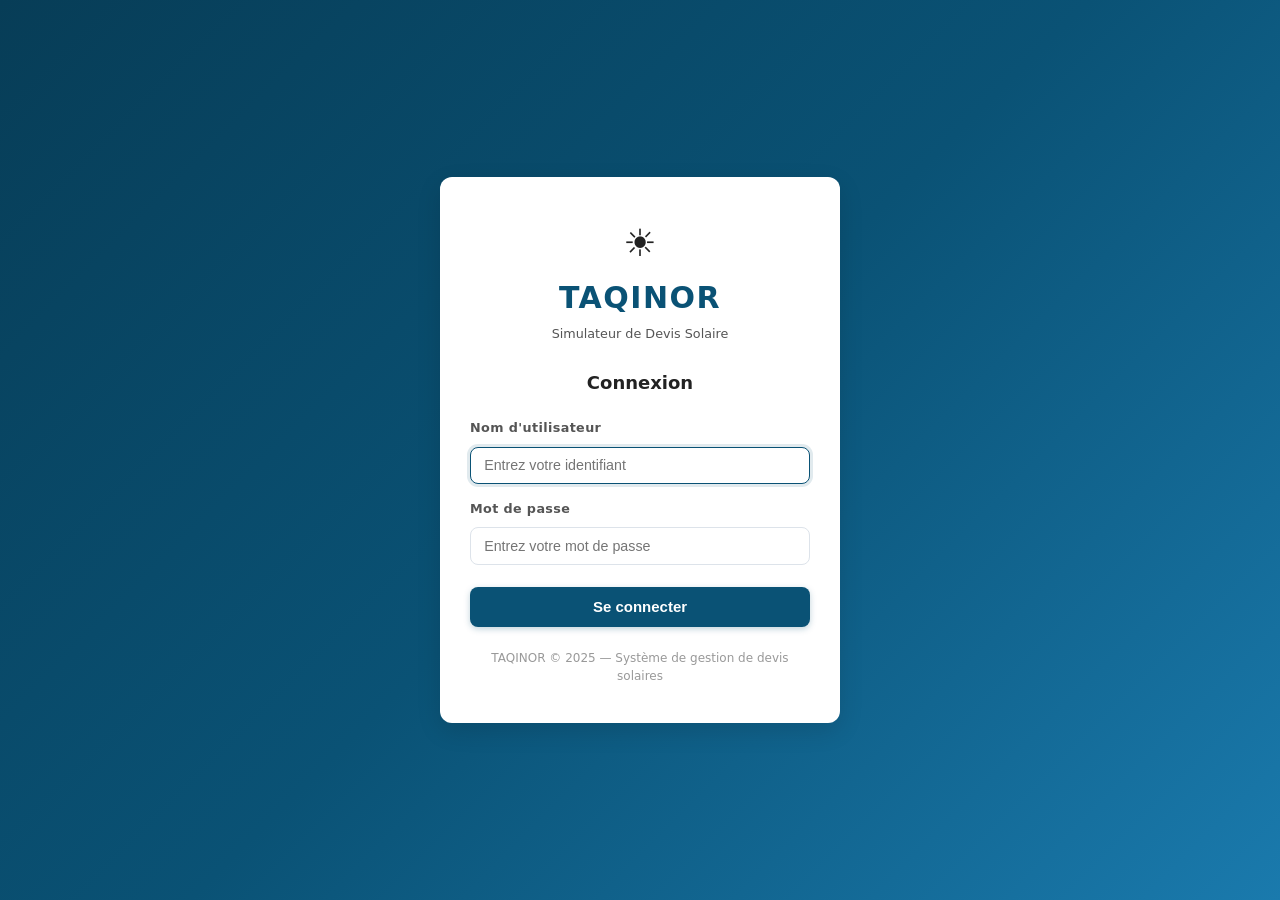
<file: taqinor_cpanel/static/login.html>
<!DOCTYPE html>
<html lang="fr">
<head>
    <meta charset="UTF-8">
    <meta name="viewport" content="width=device-width, initial-scale=1.0">
    <title>TAQINOR — Connexion</title>
    <link rel="stylesheet" href="css/style.css">
    <style>
        body { background: linear-gradient(135deg, #073d57 0%, #0A5275 50%, #1a7aad 100%); }
    </style>
</head>
<body>
<div class="login-page">
    <div class="login-card">
        <div class="login-logo">
            <span class="logo-sun">☀️</span>
            <span class="logo-text">TAQINOR</span>
            <p class="logo-sub">Simulateur de Devis Solaire</p>
        </div>

        <h2 class="login-title">Connexion</h2>

        <div id="login-error"></div>

        <form id="login-form" onsubmit="doLogin(event)">
            <div class="form-group">
                <label for="username">Nom d'utilisateur</label>
                <input type="text" id="username" class="form-control"
                       placeholder="Entrez votre identifiant"
                       autocomplete="username" required autofocus>
            </div>
            <div class="form-group">
                <label for="password">Mot de passe</label>
                <input type="password" id="password" class="form-control"
                       placeholder="Entrez votre mot de passe"
                       autocomplete="current-password" required>
            </div>
            <button type="submit" id="login-btn" class="btn btn-primary login-btn">
                Se connecter
            </button>
        </form>

        <p style="text-align:center;margin-top:1.5rem;font-size:0.8rem;color:#999;">
            TAQINOR &copy; 2025 — Système de gestion de devis solaires
        </p>
    </div>
</div>

<script>
    // Redirect if already logged in
    const token = localStorage.getItem('taqinor_token');
    if (token) {
        window.location.href = '/';
    }

    async function doLogin(e) {
        e.preventDefault();
        const username = document.getElementById('username').value.trim();
        const password = document.getElementById('password').value;
        const errorEl = document.getElementById('login-error');
        const btn = document.getElementById('login-btn');

        errorEl.style.display = 'none';
        btn.disabled = true;
        btn.innerHTML = '<span class="spinner"></span> Connexion...';

        try {
            const res = await fetch('/api/auth/login', {
                method: 'POST',
                headers: { 'Content-Type': 'application/json' },
                body: JSON.stringify({ username, password }),
            });

            if (!res.ok) {
                const data = await res.json().catch(() => ({}));
                throw new Error(data.detail || 'Identifiants incorrects');
            }

            const data = await res.json();
            localStorage.setItem('taqinor_token', data.access_token);
            localStorage.setItem('taqinor_user', JSON.stringify(data.user));
            window.location.href = '/';
        } catch (err) {
            errorEl.textContent = err.message;
            errorEl.style.display = 'block';
        } finally {
            btn.disabled = false;
            btn.innerHTML = 'Se connecter';
        }
    }
</script>
</body>
</html>
</file>
<file: taqinor_cpanel/static/css/style.css>
/* =========================================================
   TAQINOR Solar Quote Simulator — Main Stylesheet
   ========================================================= */

:root {
  --blue-main: #0A5275;
  --blue-dark: #073d57;
  --blue-light: #E6F1F7;
  --blue-mid: #1a7aad;
  --orange-accent: #F28E2B;
  --orange-dark: #d4751a;
  --text-dark: #222222;
  --text-medium: #555555;
  --text-light: #888888;
  --grey-neutral: #555555;
  --grey-bg: #f5f7fa;
  --grey-border: #dde3ea;
  --white: #ffffff;
  --danger: #dc3545;
  --danger-dark: #b02a37;
  --success: #198754;
  --shadow-sm: 0 1px 3px rgba(0,0,0,0.08);
  --shadow-md: 0 4px 12px rgba(0,0,0,0.10);
  --shadow-lg: 0 8px 24px rgba(0,0,0,0.12);
  --radius: 8px;
  --radius-sm: 4px;
  --radius-lg: 12px;
}

/* ---- Reset & Base ---- */
*, *::before, *::after { box-sizing: border-box; margin: 0; padding: 0; }
html { font-size: 15px; }
body {
  font-family: 'Segoe UI', system-ui, -apple-system, sans-serif;
  background: var(--grey-bg);
  color: var(--text-dark);
  line-height: 1.5;
  min-height: 100vh;
}

a { color: var(--blue-main); text-decoration: none; }
a:hover { text-decoration: underline; }

/* ---- Layout ---- */
.container { max-width: 1200px; margin: 0 auto; padding: 0 1.5rem; }
.page-wrapper { display: flex; flex-direction: column; min-height: 100vh; }
.main-content { flex: 1; padding: 1.5rem 0 2rem; }

/* ---- Header / Navbar ---- */
.navbar {
  background: var(--blue-main);
  color: var(--white);
  box-shadow: var(--shadow-md);
  position: sticky;
  top: 0;
  z-index: 1000;
}
.navbar-inner {
  display: flex;
  align-items: center;
  justify-content: space-between;
  padding: 0.75rem 1.5rem;
  max-width: 1200px;
  margin: 0 auto;
}
.navbar-brand {
  display: flex;
  align-items: center;
  gap: 0.75rem;
  font-size: 1.15rem;
  font-weight: 700;
  color: var(--white);
  text-decoration: none;
}
.navbar-brand .brand-icon {
  font-size: 1.5rem;
}
.navbar-brand .brand-sub {
  font-size: 0.8rem;
  font-weight: 400;
  opacity: 0.8;
  display: block;
  line-height: 1;
}
.navbar-nav {
  display: flex;
  align-items: center;
  gap: 0.25rem;
  list-style: none;
}
.navbar-nav .nav-link {
  color: rgba(255,255,255,0.85);
  padding: 0.5rem 0.875rem;
  border-radius: var(--radius-sm);
  font-size: 0.875rem;
  font-weight: 500;
  cursor: pointer;
  transition: background 0.15s, color 0.15s;
  border: none;
  background: none;
}
.navbar-nav .nav-link:hover,
.navbar-nav .nav-link.active {
  background: rgba(255,255,255,0.15);
  color: var(--white);
  text-decoration: none;
}
.navbar-nav .nav-link.active {
  background: rgba(255,255,255,0.2);
}
.navbar-user {
  display: flex;
  align-items: center;
  gap: 0.75rem;
  font-size: 0.85rem;
}
.user-badge {
  background: rgba(255,255,255,0.15);
  border-radius: 20px;
  padding: 0.3rem 0.75rem;
  font-size: 0.8rem;
}
.user-badge .role {
  color: var(--orange-accent);
  font-weight: 600;
  margin-left: 0.25rem;
}

/* ---- Tab Content ---- */
.tab-content { display: none; }
.tab-content.active { display: block; }

/* ---- Cards ---- */
.card {
  background: var(--white);
  border-radius: var(--radius-lg);
  box-shadow: var(--shadow-sm);
  border: 1px solid var(--grey-border);
  overflow: hidden;
}
.card-header {
  background: var(--blue-light);
  border-bottom: 1px solid var(--grey-border);
  padding: 1rem 1.25rem;
  display: flex;
  align-items: center;
  justify-content: space-between;
  gap: 1rem;
}
.card-header h2, .card-header h3 {
  color: var(--blue-main);
  font-size: 1rem;
  font-weight: 600;
  margin: 0;
}
.card-body { padding: 1.25rem; }
.card + .card { margin-top: 1.25rem; }

/* ---- Section header ---- */
.section-title {
  font-size: 1.1rem;
  font-weight: 700;
  color: var(--blue-main);
  margin-bottom: 1rem;
  padding-bottom: 0.5rem;
  border-bottom: 2px solid var(--blue-light);
  display: flex;
  align-items: center;
  gap: 0.5rem;
}

/* ---- Forms ---- */
.form-grid {
  display: grid;
  grid-template-columns: repeat(auto-fill, minmax(240px, 1fr));
  gap: 1rem;
}
.form-grid-2 { grid-template-columns: 1fr 1fr; }
.form-grid-3 { grid-template-columns: 1fr 1fr 1fr; }

.form-group {
  display: flex;
  flex-direction: column;
  gap: 0.3rem;
}
.form-group label {
  font-size: 0.82rem;
  font-weight: 600;
  color: var(--text-medium);
  text-transform: uppercase;
  letter-spacing: 0.03em;
}
.form-group.full-width { grid-column: 1 / -1; }

.form-control {
  border: 1.5px solid var(--grey-border);
  border-radius: var(--radius);
  padding: 0.5rem 0.75rem;
  font-size: 0.9rem;
  color: var(--text-dark);
  background: var(--white);
  transition: border-color 0.15s, box-shadow 0.15s;
  width: 100%;
}
.form-control:focus {
  outline: none;
  border-color: var(--blue-main);
  box-shadow: 0 0 0 3px rgba(10, 82, 117, 0.12);
}
.form-control:disabled { background: var(--grey-bg); cursor: not-allowed; }

select.form-control { cursor: pointer; }

/* ---- Slider ---- */
.slider-wrapper {
  display: flex;
  align-items: center;
  gap: 0.75rem;
}
input[type="range"] {
  flex: 1;
  accent-color: var(--blue-main);
  cursor: pointer;
}
.slider-value {
  background: var(--blue-main);
  color: white;
  padding: 0.2rem 0.5rem;
  border-radius: var(--radius-sm);
  font-size: 0.85rem;
  font-weight: 600;
  min-width: 3rem;
  text-align: center;
}

/* ---- Radio Group ---- */
.radio-group {
  display: flex;
  gap: 0.75rem;
  flex-wrap: wrap;
}
.radio-option {
  display: flex;
  align-items: center;
  gap: 0.4rem;
  padding: 0.4rem 0.875rem;
  border: 1.5px solid var(--grey-border);
  border-radius: 20px;
  cursor: pointer;
  font-size: 0.875rem;
  transition: border-color 0.15s, background 0.15s;
}
.radio-option:hover { border-color: var(--blue-main); background: var(--blue-light); }
.radio-option input[type="radio"] { accent-color: var(--blue-main); }
.radio-option.selected {
  border-color: var(--blue-main);
  background: var(--blue-light);
  color: var(--blue-main);
  font-weight: 600;
}

/* ---- Monthly Grid ---- */
.monthly-grid {
  display: grid;
  grid-template-columns: repeat(6, 1fr);
  gap: 0.5rem;
}
.month-input-wrapper {
  display: flex;
  flex-direction: column;
  align-items: center;
  gap: 0.2rem;
}
.month-label {
  font-size: 0.72rem;
  font-weight: 600;
  color: var(--text-medium);
  text-align: center;
}
.month-input {
  text-align: center;
  padding: 0.35rem 0.25rem;
  font-size: 0.82rem;
}

/* ---- Buttons ---- */
.btn {
  display: inline-flex;
  align-items: center;
  justify-content: center;
  gap: 0.4rem;
  padding: 0.5rem 1.1rem;
  border: none;
  border-radius: var(--radius);
  font-size: 0.875rem;
  font-weight: 600;
  cursor: pointer;
  transition: background 0.15s, transform 0.1s, box-shadow 0.15s;
  text-decoration: none;
  white-space: nowrap;
}
.btn:active { transform: scale(0.98); }
.btn:disabled { opacity: 0.55; cursor: not-allowed; }

.btn-primary {
  background: var(--blue-main);
  color: var(--white);
  box-shadow: 0 2px 6px rgba(10,82,117,0.25);
}
.btn-primary:hover:not(:disabled) { background: var(--blue-dark); }

.btn-orange {
  background: var(--orange-accent);
  color: var(--white);
  box-shadow: 0 2px 6px rgba(242,142,43,0.3);
}
.btn-orange:hover:not(:disabled) { background: var(--orange-dark); }

.btn-secondary {
  background: var(--grey-bg);
  color: var(--text-dark);
  border: 1.5px solid var(--grey-border);
}
.btn-secondary:hover:not(:disabled) { background: #e8ecf0; border-color: #bcc5cf; }

.btn-danger {
  background: var(--danger);
  color: var(--white);
}
.btn-danger:hover:not(:disabled) { background: var(--danger-dark); }

.btn-success {
  background: var(--success);
  color: var(--white);
}

.btn-sm {
  padding: 0.3rem 0.7rem;
  font-size: 0.8rem;
}
.btn-lg {
  padding: 0.75rem 1.75rem;
  font-size: 1rem;
}

.btn-group {
  display: flex;
  gap: 0.5rem;
  flex-wrap: wrap;
  align-items: center;
}

/* ---- Tables ---- */
.table-wrapper { overflow-x: auto; border-radius: var(--radius); border: 1px solid var(--grey-border); }
table { width: 100%; border-collapse: collapse; font-size: 0.875rem; }
thead { background: var(--blue-main); color: var(--white); }
thead th {
  padding: 0.6rem 0.75rem;
  text-align: left;
  font-weight: 600;
  font-size: 0.8rem;
  text-transform: uppercase;
  letter-spacing: 0.03em;
  white-space: nowrap;
}
tbody tr { border-bottom: 1px solid var(--grey-border); }
tbody tr:last-child { border-bottom: none; }
tbody tr:nth-child(even) { background: var(--grey-bg); }
tbody tr:hover { background: var(--blue-light); }
tbody td { padding: 0.55rem 0.75rem; vertical-align: middle; }

/* Editable table inputs */
.table-input {
  border: 1px solid var(--grey-border);
  border-radius: var(--radius-sm);
  padding: 0.3rem 0.4rem;
  font-size: 0.82rem;
  width: 100%;
  min-width: 60px;
  background: var(--white);
}
.table-input:focus {
  outline: none;
  border-color: var(--blue-main);
}
.table-input-wide { min-width: 120px; }
.table-input-num { min-width: 70px; text-align: right; }
.onduleur-power-select { font-size: 0.78rem; min-width: 140px; }

/* ---- ROI Metrics ---- */
.metrics-grid {
  display: grid;
  grid-template-columns: repeat(auto-fill, minmax(180px, 1fr));
  gap: 1rem;
  margin-bottom: 1.25rem;
}
.metric-card {
  background: var(--white);
  border: 1.5px solid var(--grey-border);
  border-radius: var(--radius);
  padding: 0.875rem 1rem;
  text-align: center;
}
.metric-card.highlight { border-color: var(--blue-main); background: var(--blue-light); }
.metric-card.highlight-orange { border-color: var(--orange-accent); background: #fff8f0; }
.metric-label {
  font-size: 0.75rem;
  color: var(--text-medium);
  text-transform: uppercase;
  letter-spacing: 0.04em;
  font-weight: 600;
  margin-bottom: 0.3rem;
}
.metric-value {
  font-size: 1.3rem;
  font-weight: 700;
  color: var(--blue-main);
}
.metric-card.highlight-orange .metric-value { color: var(--orange-dark); }
.metric-unit {
  font-size: 0.75rem;
  color: var(--text-light);
  margin-top: 0.1rem;
}

/* ---- Chart container ---- */
.chart-container {
  position: relative;
  background: var(--white);
  border-radius: var(--radius);
  border: 1px solid var(--grey-border);
  padding: 1rem;
  margin-top: 1rem;
}
.chart-container canvas { max-height: 300px; }

/* ---- Download banner ---- */
.download-banner {
  background: #d4edda;
  border: 1px solid #b7dfbf;
  border-radius: var(--radius);
  padding: 1rem 1.25rem;
  display: flex;
  align-items: center;
  gap: 1rem;
  margin-top: 1rem;
}
.download-banner .download-icon { font-size: 1.5rem; }
.download-banner strong { color: var(--success); }

/* ---- Alerts ---- */
.alert {
  border-radius: var(--radius);
  padding: 0.75rem 1rem;
  font-size: 0.875rem;
  margin-bottom: 1rem;
}
.alert-info { background: #d1ecf1; border: 1px solid #bee5eb; color: #0c5460; }
.alert-danger { background: #f8d7da; border: 1px solid #f5c6cb; color: #721c24; }
.alert-success { background: #d4edda; border: 1px solid #c3e6cb; color: #155724; }
.alert-warning { background: #fff3cd; border: 1px solid #ffeeba; color: #856404; }

/* ---- Loading spinner ---- */
.spinner {
  display: inline-block;
  width: 18px; height: 18px;
  border: 2.5px solid rgba(255,255,255,0.4);
  border-top-color: white;
  border-radius: 50%;
  animation: spin 0.7s linear infinite;
  vertical-align: middle;
}
.spinner-dark {
  border-color: rgba(10,82,117,0.25);
  border-top-color: var(--blue-main);
}
@keyframes spin { to { transform: rotate(360deg); } }

/* ---- Toast notifications ---- */
#toast-container {
  position: fixed;
  top: 1rem;
  right: 1rem;
  z-index: 9999;
  display: flex;
  flex-direction: column;
  gap: 0.5rem;
  max-width: 360px;
}
.toast {
  background: var(--white);
  border-left: 4px solid var(--blue-main);
  border-radius: var(--radius);
  box-shadow: var(--shadow-md);
  padding: 0.75rem 1rem;
  font-size: 0.875rem;
  animation: slideIn 0.25s ease;
  display: flex;
  align-items: flex-start;
  gap: 0.5rem;
}
.toast.toast-success { border-left-color: var(--success); }
.toast.toast-danger { border-left-color: var(--danger); }
.toast.toast-warning { border-left-color: var(--orange-accent); }
.toast-close {
  margin-left: auto;
  cursor: pointer;
  opacity: 0.6;
  font-size: 1rem;
  line-height: 1;
  border: none;
  background: none;
  padding: 0 0.25rem;
}
.toast-close:hover { opacity: 1; }
@keyframes slideIn { from { transform: translateX(100%); opacity: 0; } to { transform: translateX(0); opacity: 1; } }

/* ---- Login page ---- */
.login-page {
  min-height: 100vh;
  display: flex;
  align-items: center;
  justify-content: center;
  background: linear-gradient(135deg, var(--blue-dark) 0%, var(--blue-main) 50%, var(--blue-mid) 100%);
}
.login-card {
  background: var(--white);
  border-radius: var(--radius-lg);
  box-shadow: var(--shadow-lg);
  padding: 2.5rem 2rem;
  width: 100%;
  max-width: 400px;
}
.login-logo {
  text-align: center;
  margin-bottom: 1.75rem;
}
.login-logo .logo-text {
  font-size: 2rem;
  font-weight: 800;
  color: var(--blue-main);
  letter-spacing: 0.05em;
}
.login-logo .logo-sun {
  font-size: 2.5rem;
  display: block;
  margin-bottom: 0.25rem;
}
.login-logo .logo-sub {
  font-size: 0.85rem;
  color: var(--text-medium);
  margin-top: 0.25rem;
}
.login-title {
  font-size: 1.2rem;
  font-weight: 700;
  color: var(--text-dark);
  margin-bottom: 1.5rem;
  text-align: center;
}
.login-card .form-group { margin-bottom: 1rem; }
.login-card .form-group label {
  font-size: 0.85rem;
  font-weight: 600;
  color: var(--text-medium);
  margin-bottom: 0.3rem;
  display: block;
  text-transform: none;
}
.login-card .form-control { padding: 0.65rem 0.875rem; font-size: 0.95rem; }
.login-btn { width: 100%; padding: 0.75rem; font-size: 1rem; margin-top: 0.5rem; }
#login-error {
  background: #f8d7da;
  color: #721c24;
  border-radius: var(--radius-sm);
  padding: 0.6rem 0.875rem;
  font-size: 0.875rem;
  margin-bottom: 1rem;
  display: none;
}

/* ---- Admin badge ---- */
.badge {
  display: inline-block;
  padding: 0.2rem 0.55rem;
  border-radius: 12px;
  font-size: 0.72rem;
  font-weight: 700;
  text-transform: uppercase;
  letter-spacing: 0.04em;
}
.badge-admin { background: var(--orange-accent); color: white; }
.badge-user { background: var(--blue-light); color: var(--blue-main); }

/* ---- Divider ---- */
.divider {
  border: none;
  border-top: 1px solid var(--grey-border);
  margin: 1.25rem 0;
}

/* ---- Scrollbar ---- */
::-webkit-scrollbar { width: 6px; height: 6px; }
::-webkit-scrollbar-track { background: transparent; }
::-webkit-scrollbar-thumb { background: #bcc5cf; border-radius: 3px; }
::-webkit-scrollbar-thumb:hover { background: #99a8b3; }

/* ---- Responsive ---- */
@media (max-width: 768px) {
  .navbar-nav { display: none; }
  .form-grid-2, .form-grid-3 { grid-template-columns: 1fr; }
  .monthly-grid { grid-template-columns: repeat(3, 1fr); }
  .metrics-grid { grid-template-columns: repeat(2, 1fr); }
  .card-body { padding: 1rem; }
}
@media (max-width: 480px) {
  html { font-size: 14px; }
  .monthly-grid { grid-template-columns: repeat(2, 1fr); }
}

/* ---- Custom line table ---- */
.custom-lines-section { margin-top: 0.75rem; }
.custom-lines-section h4 {
  font-size: 0.875rem;
  font-weight: 600;
  color: var(--blue-main);
  margin-bottom: 0.5rem;
}

/* ---- Notes ---- */
.notes-section { margin-top: 0.75rem; }
.notes-section h4 {
  font-size: 0.875rem;
  font-weight: 600;
  color: var(--blue-main);
  margin-bottom: 0.5rem;
}
.note-row {
  display: flex;
  gap: 0.5rem;
  margin-bottom: 0.4rem;
  align-items: center;
}
.note-row textarea {
  flex: 1;
  border: 1.5px solid var(--grey-border);
  border-radius: var(--radius-sm);
  padding: 0.4rem 0.6rem;
  font-size: 0.85rem;
  resize: none;
  height: 2.2rem;
}
.note-row textarea:focus {
  outline: none;
  border-color: var(--blue-main);
}

/* ---- Totals row ---- */
.totals-row {
  background: var(--blue-light);
  border-radius: var(--radius);
  padding: 0.75rem 1rem;
  display: flex;
  gap: 2rem;
  flex-wrap: wrap;
  margin-top: 0.75rem;
}
.total-item {
  display: flex;
  flex-direction: column;
  gap: 0.15rem;
}
.total-label { font-size: 0.75rem; color: var(--text-medium); font-weight: 600; text-transform: uppercase; }
.total-value { font-size: 1.1rem; font-weight: 700; color: var(--blue-main); }
.total-value.orange { color: var(--orange-dark); }

/* ---- Page header ---- */
.page-header {
  background: var(--white);
  border-bottom: 1px solid var(--grey-border);
  padding: 1rem 0;
  margin-bottom: 1.5rem;
}
.page-header-inner {
  display: flex;
  align-items: center;
  justify-content: space-between;
  flex-wrap: wrap;
  gap: 0.75rem;
}
.page-header h1 {
  font-size: 1.3rem;
  font-weight: 700;
  color: var(--blue-main);
}

/* ---- Toggle Switch (pill-style, amber when active) ---- */
.toggle-switch {
  position: relative;
  display: inline-block;
  width: 46px;
  height: 24px;
  flex-shrink: 0;
}
.toggle-switch input { opacity: 0; width: 0; height: 0; }
.toggle-slider {
  position: absolute;
  cursor: pointer;
  top: 0; left: 0; right: 0; bottom: 0;
  background: #ccc;
  border-radius: 24px;
  transition: background 0.2s;
}
.toggle-slider::before {
  content: "";
  position: absolute;
  height: 18px;
  width: 18px;
  left: 3px;
  bottom: 3px;
  background: white;
  border-radius: 50%;
  transition: transform 0.2s;
  box-shadow: 0 1px 3px rgba(0,0,0,0.2);
}
.toggle-switch input:checked + .toggle-slider { background: var(--orange-accent); }
.toggle-switch input:checked + .toggle-slider::before { transform: translateX(22px); }
</file>
